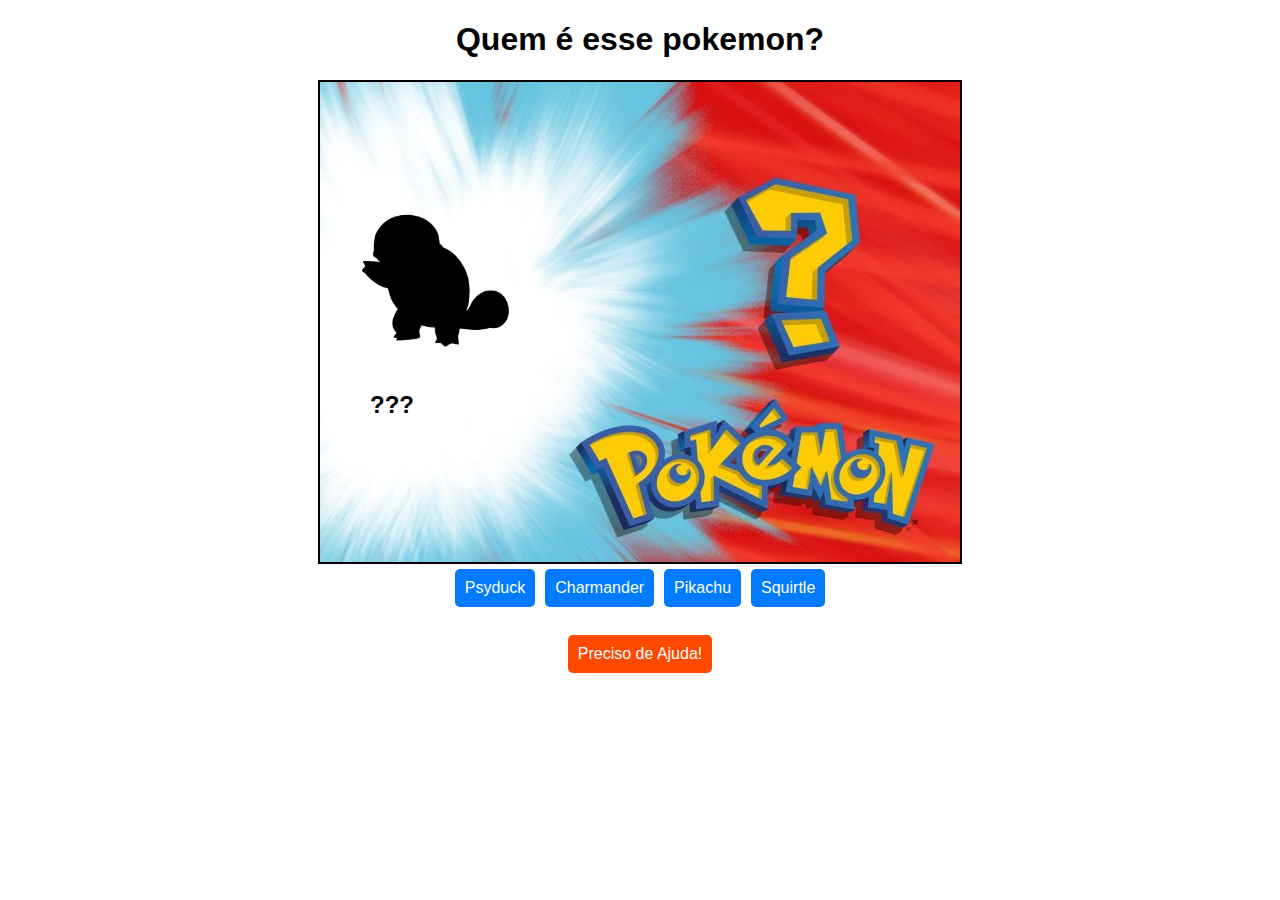
<file: index.html>
<!DOCTYPE html>
<html>
    <head>
        <title>Qual é esse Pokemon?</title>
        <link href="css/estilo.css" rel="stylesheet">
    </head>
    <body onload="GerarBotoes();">
        <h1>Quem é esse pokemon?</h1>
        <div id="pokemon">
            <img src="imagens/p1.png" class="pokemon-foto">
            <h2 id="pokemon-nome">???</h2>
        </div>
        <div id="botoes"></div>
        <br>
        <button type="button" onclick="Ajuda();" class="ajuda">Preciso de Ajuda!</button>
        <div id="pokemon-ajuda"></div>
        <script src="js/jquery.js"></script>
        <script src="js/funcoes.jquery.js"></script>
    </body>
</html>
</file>
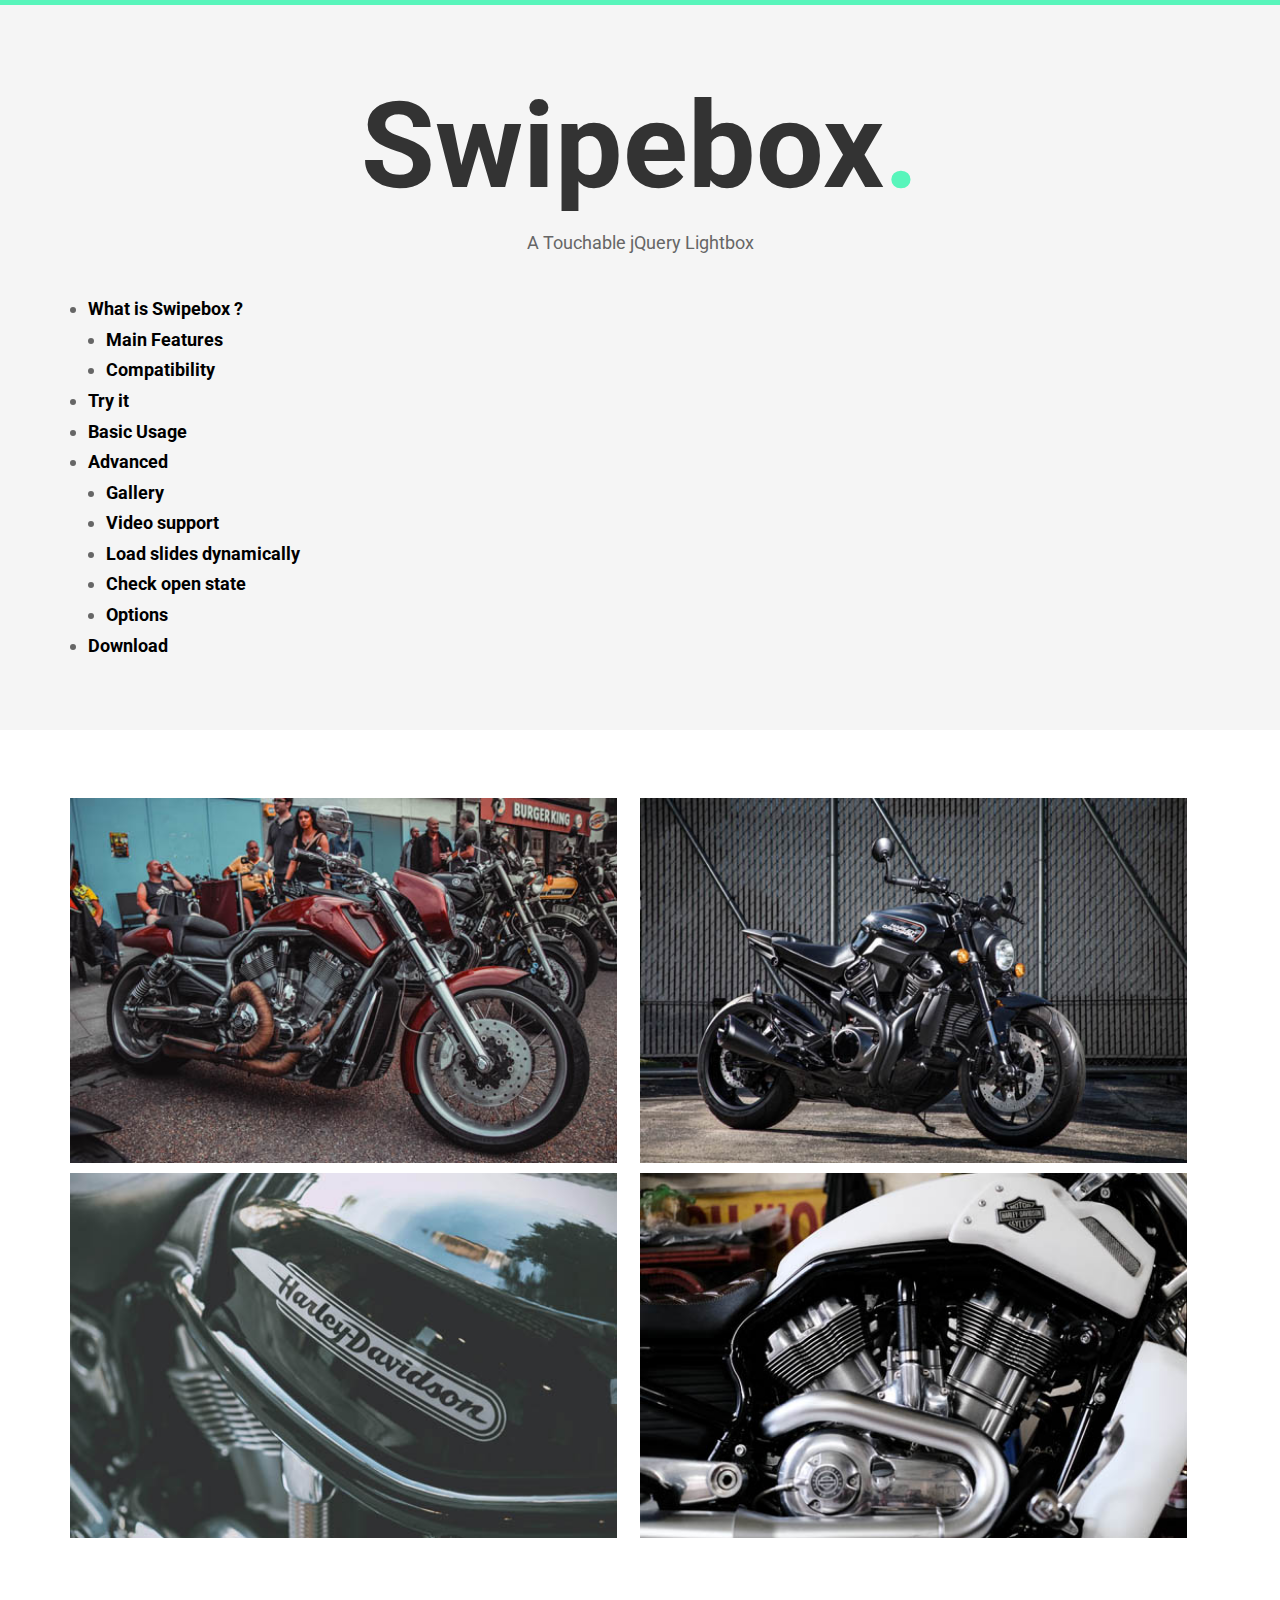
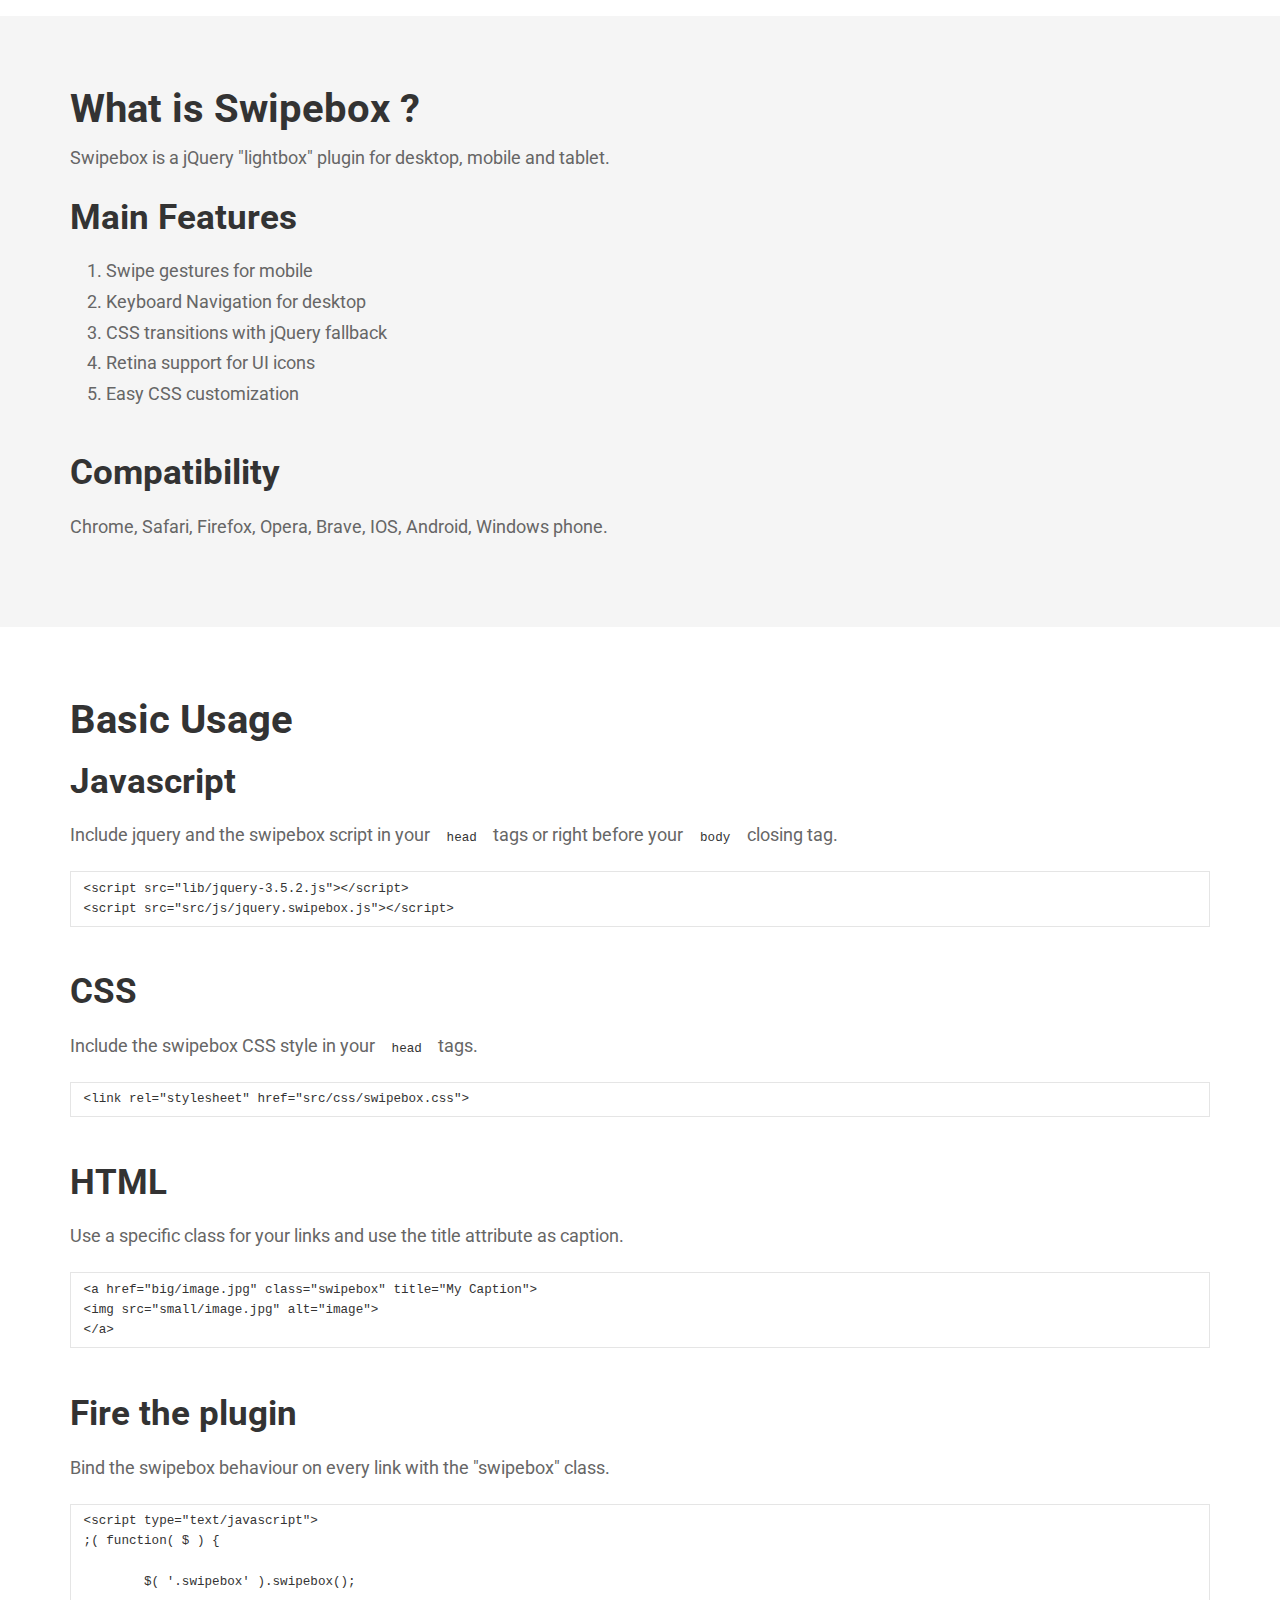
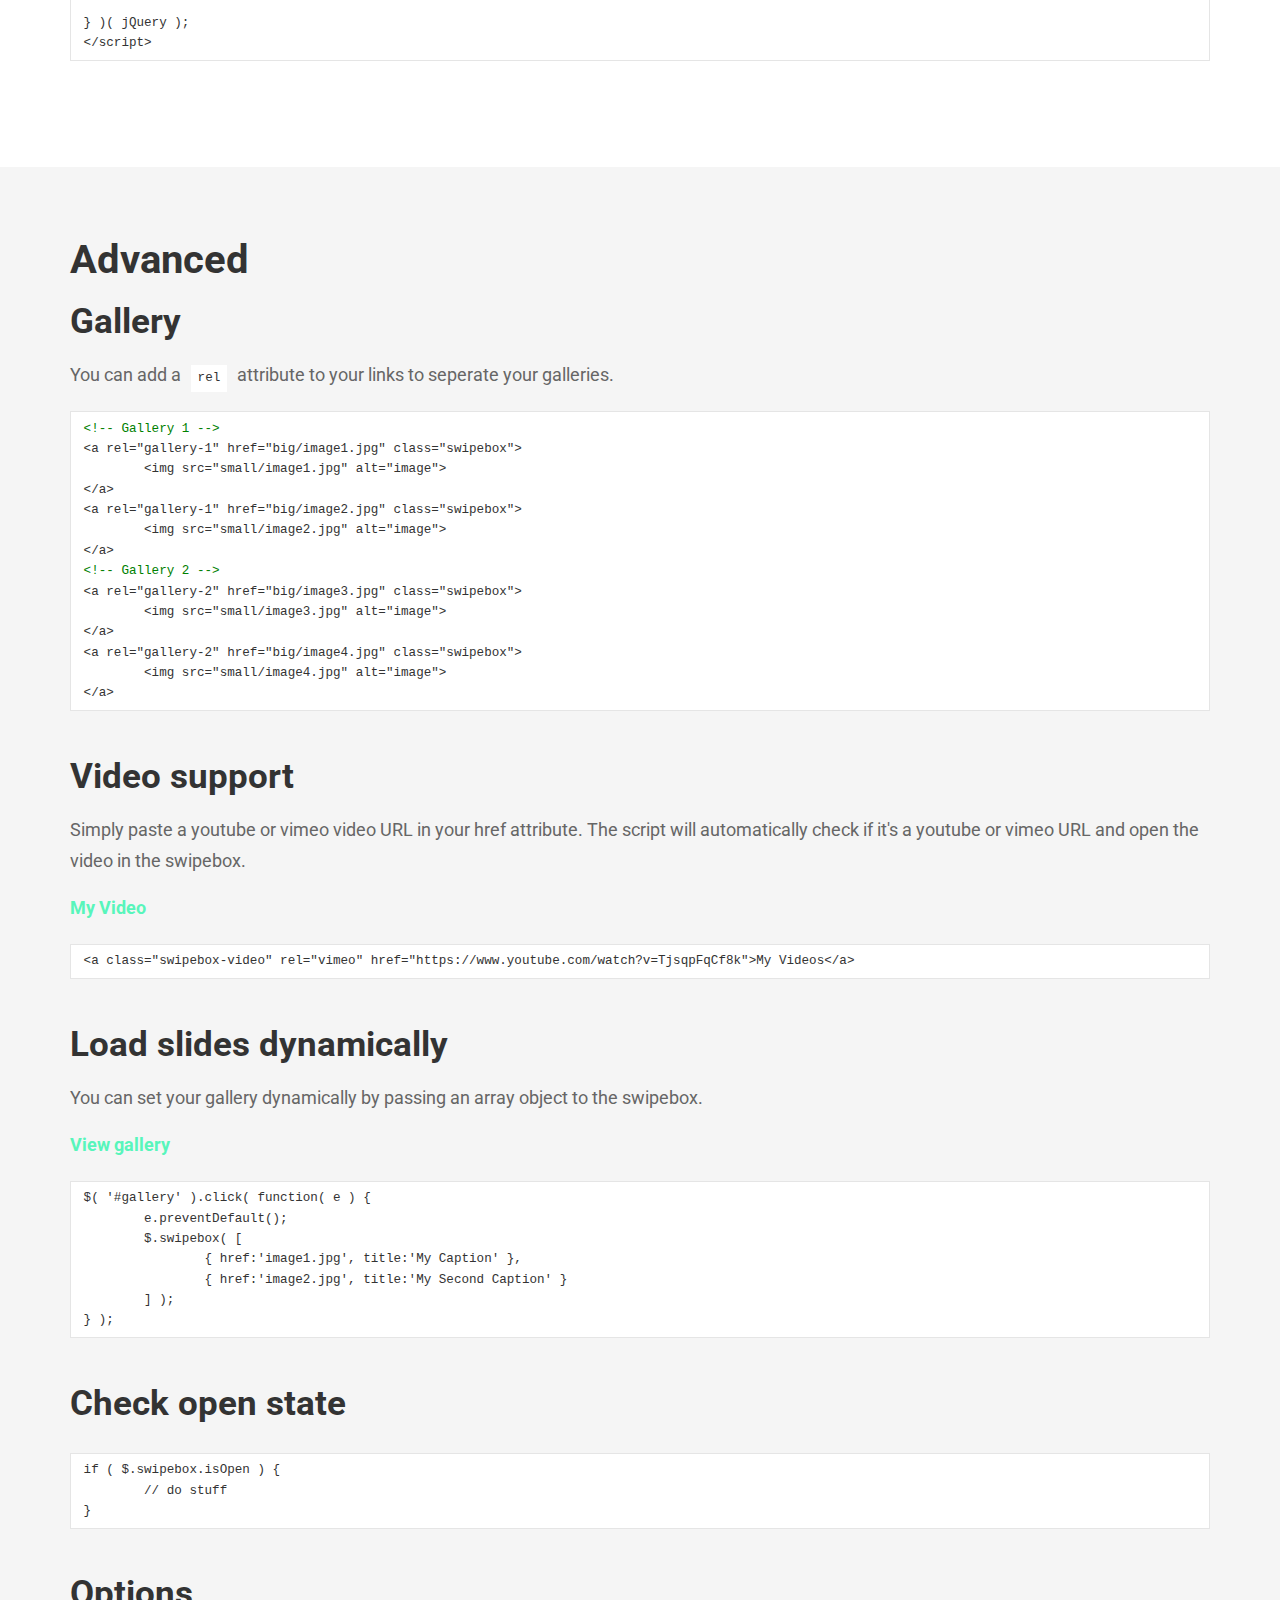
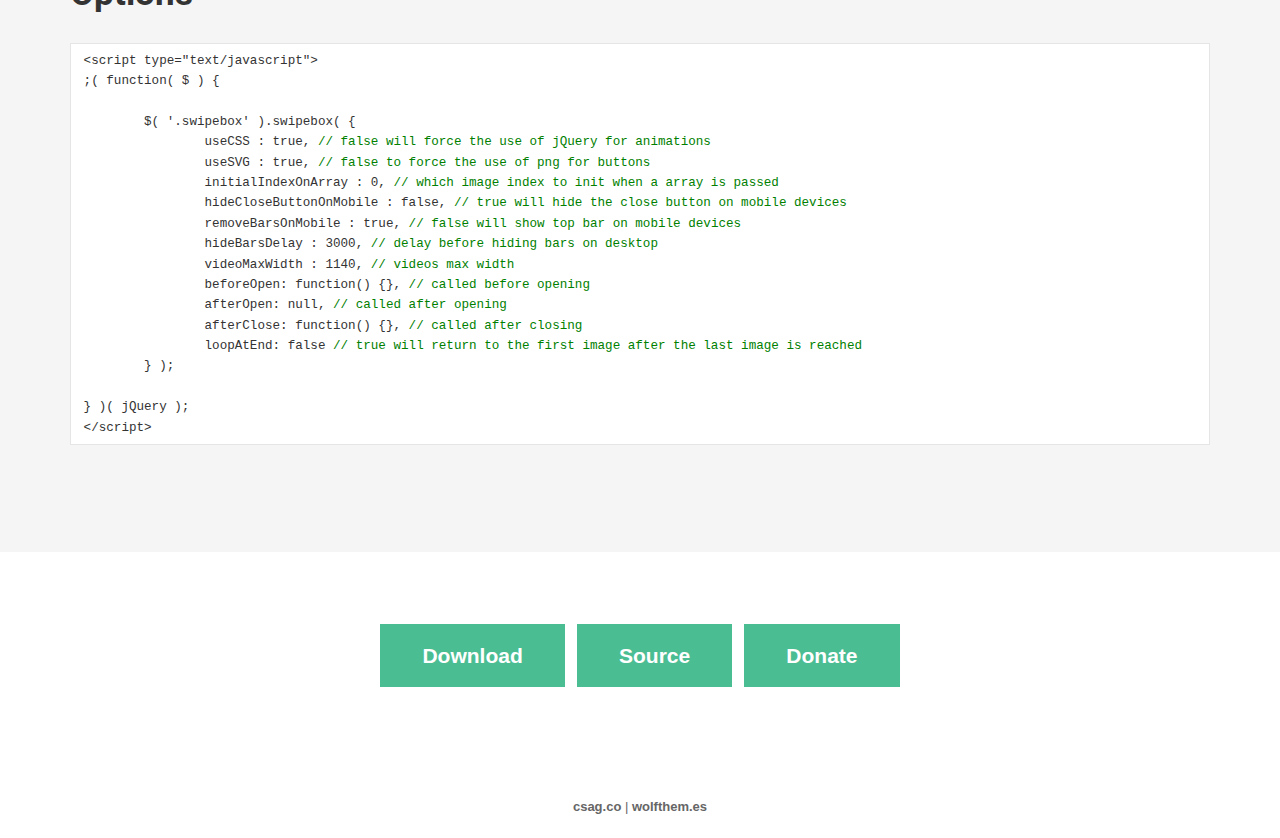
<file: lib/swipebox/index.html>
<!DOCTYPE HTML>
<html lang="en-US">
<head>
	<meta charset="UTF-8">
	<meta name="viewport" content="width=device-width, initial-scale=1.0"/>
	<meta name="description" content="A touchable jQuery lightbox plugin for desktop, mobile and tablet" />
	<meta property="og:site_name" content="Swipebox" />
	<meta property="og:url" content="http://brutaldesign.github.com/swipebox/" />
	<meta property="og:image" content="http://swipebox.csag.co/images/swipe250.jpg" />
	<meta property="og:type" content="article" />
	<meta property="og:title" content="Swipebox | A touchable jQuery lightbox" />
	<meta property="og:description" content="Swipebox is a jQuery lightbox plugin for desktop, mobile and tablet">
	<meta itemprop="name" content="Swipebox | A touchable jQuery lightbox">
	<meta itemprop="image" content="http://swipebox.csag.co/images/swipe250.jpg">
	<meta itemprop="description" content="Swipebox is a jQuery lightbox plugin for desktop, mobile and tablet">
	<link href='http://fonts.googleapis.com/css?family=Roboto:400,700|Merriweather:400,700&subset=latin,latin-ext' rel='stylesheet' type='text/css'>
	<link rel="stylesheet" href="demo/normalize.css">
	<link rel="stylesheet" href="demo/bagpakk.min.css">
	<link rel="stylesheet" href="demo/style.css">
	<link rel="stylesheet" href="src/css/swipebox.css">
	<title>Swipebox | A Touchable jQuery Lightbox</title>
</head>
<body>
	<div id="fb-root"></div>
	<!-- <div id="fork-this">
		<a href="https://github.com/brutaldesign/swipebox"></a>
	</div> -->

	<header class="container">
		<div class="wrap">
			<div class="lead text-center">
				<h1>Swipebox<span class="accent">.</span></h1>
				<p class="tagline">A Touchable jQuery Lightbox</p>
			</div>
			
			<ul>
				<li><a class="scroll" href="#what">What is Swipebox ?</a>
					<ul>
						<li><a class="scroll" href="#features">Main Features</a></li>
						<li><a class="scroll" href="#compatibility">Compatibility</a></li>
					</ul>
				</li>
				<li><a class="scroll" href="#try">Try it</a></li>
				<li><a class="scroll" href="#basic">Basic Usage</a></li>
				<li><a class="scroll" href="#advanced">Advanced</a>
					<ul>
						<li><a class="scroll" href="#rel">Gallery</a></li>
						<li><a class="scroll" href="#video">Video support</a></li>
						<li><a class="scroll" href="#dynamic">Load slides dynamically</a></li>
						<li><a class="scroll" href="#open">Check open state</a></li>
						<li><a class="scroll" href="#options">Options</a></li>
					</ul>
				</li>
				<li><a class="scroll" href="#download">Download</a></li>
			</ul>
		</div>
	</header>

	<section id="exemple" class="container">
		<div class="wrap">
			<div id="try"></div>
			<ul id="box-container">
				<li class="box">
					<a href="demo/images/big-1.jpg" class="swipebox" title="Fog" rel="gallery">
						<img src="demo/images/small-1.jpg" alt="image">
					</a>
				</li>
				<li class="box">
					<a href="demo/images/big-2.jpg" class="swipebox" title="City" rel="gallery">
						<img src="demo/images/small-2.jpg" alt="image">
					</a>
				</li>
				<li class="box">
					<a href="demo/images/big-3.jpg" class="swipebox" title="Street" rel="gallery">
						<img src="demo/images/small-3.jpg" alt="image">
					</a>
				</li>
				<li class="box">
					<a href="demo/images/big-4.jpg" class="swipebox" title="Mustache Guy" rel="gallery">
						<img src="demo/images/small-4.jpg" alt="image">
					</a>
				</li>
			</ul>
		</div>
	</section>

	<section  id="presentation" class="container">
		<div class="wrap">
			<div id="what"></div>
			<h2>What is Swipebox ?</h2>
			<p>Swipebox is a jQuery "lightbox" plugin for desktop, mobile and tablet.</p>		
			
			<div id="features"></div>
			<h3>Main Features</h3>
			<ol>
				<li>Swipe gestures for mobile</li>
				<li>Keyboard Navigation for desktop</li>
				<li>CSS transitions with jQuery fallback</li>
				<li>Retina support for UI icons</li>
				<li>Easy CSS customization</li>
			</ol>
			
			<div id="compatibility"></div>
			<h3>Compatibility</h3>
			<p>Chrome, Safari, Firefox, Opera, Brave, IOS, Android, Windows phone.</p>
		</div>
	</section>

	<section id="usage" class="container">
		<div class="wrap">
			<div id="basic"></div>
			<h2>Basic Usage</h2>
			<h3>Javascript</h3>
			
			<p>Include jquery and the swipebox script in your <code>head</code> tags or right before your <code>body</code> closing tag.</p>
			<pre>&lt;script src="lib/jquery-3.5.2.js"&gt;&lt;/script&gt;
&lt;script src="src/js/jquery.swipebox.js"&gt;&lt;/script&gt;</pre>

			<h3>CSS</h3>
			<p>Include the swipebox CSS style in your <code>head</code> tags.</p>
<pre>&lt;link rel="stylesheet" href="src/css/swipebox.css"&gt;</pre>
		<h3>HTML</h3>
		<p>Use a specific class for your links and use the title attribute as caption.</p>
<pre>&lt;a href="big/image.jpg" class="swipebox" title="My Caption"&gt;
&lt;img src="small/image.jpg" alt="image"&gt;
&lt;/a></pre>
		<h3>Fire the plugin</h3>
		<p>Bind the swipebox behaviour on every link with the "swipebox" class.</p>
<pre>&lt;script type="text/javascript"&gt;
;( function( $ ) {

	$( '.swipebox' ).swipebox();

} )( jQuery );
&lt;/script&gt;
</pre>
		</div>
	</section>
	<section id="advanced-usage" class="container">
		<div class="wrap">
			<div id="advanced"></div>
			<h2>Advanced</h2>
			
			<div id="rel"></div>
			<h3>Gallery</h3>
			<p>You can add a <code>rel</code> attribute to your links to seperate your galleries.</p>
			<pre>
<span>&lt;!-- Gallery 1 --&gt;</span>
&lt;a rel="gallery-1" href="big/image1.jpg" class="swipebox"&gt;
	&lt;img src="small/image1.jpg" alt="image"&gt;
&lt;/a&gt;
&lt;a rel="gallery-1" href="big/image2.jpg" class="swipebox"&gt;
	&lt;img src="small/image2.jpg" alt="image"&gt;
&lt;/a&gt;
<span>&lt;!-- Gallery 2 --&gt;</span>
&lt;a rel="gallery-2" href="big/image3.jpg" class="swipebox"&gt;
	&lt;img src="small/image3.jpg" alt="image"&gt;
&lt;/a&gt;
&lt;a rel="gallery-2" href="big/image4.jpg" class="swipebox"&gt;
	&lt;img src="small/image4.jpg" alt="image"&gt;
&lt;/a&gt;</pre>
			
			<div id="video"></div>
			<h3>Video support</h3>
			<p>Simply paste a youtube or vimeo video URL in your href attribute. The script will automatically check if it's a youtube or vimeo URL and open the video in the swipebox.</p>
			<p>
				<a class="swipebox-video accent" href="https://www.youtube.com/watch?v=TjsqpFqCf8k">My Video</a>
			</p>
			<pre>&lt;a class="swipebox-video" rel="vimeo" href="https://www.youtube.com/watch?v=TjsqpFqCf8k"&gt;My Videos&lt;/a&gt;</pre>
			
			<div id="dynamic"></div>
			<h3>Load slides dynamically</h3>
			<p>You can set your gallery dynamically by passing an array object to the swipebox.</p>
			<p><a id="gallery" class="accent" href="#">View gallery</a></p>
			
			<pre>
$( '#gallery' ).click( function( e ) {
	e.preventDefault();
	$.swipebox( [
		{ href:'image1.jpg', title:'My Caption' }, 
		{ href:'image2.jpg', title:'My Second Caption' }
	] );
} );</pre>
				<div id="open"></div>
				<h3>Check open state</h3>
<pre>if ( $.swipebox.isOpen ) {
	// do stuff
}</pre>
			
				<div id="options"></div>
				<h3>Options</h3>
<pre>
&lt;script type="text/javascript"&gt;
;( function( $ ) {

	$( '.swipebox' ).swipebox( {
		useCSS : true, <span>// false will force the use of jQuery for animations</span>
		useSVG : true, <span>// false to force the use of png for buttons</span>
		initialIndexOnArray : 0, <span>// which image index to init when a array is passed</span>
		hideCloseButtonOnMobile : false, <span>// true will hide the close button on mobile devices</span>
		removeBarsOnMobile : true, <span>// false will show top bar on mobile devices</span>
		hideBarsDelay : 3000, <span>// delay before hiding bars on desktop</span>
		videoMaxWidth : 1140, <span>// videos max width</span>
		beforeOpen: function() {}, <span>// called before opening</span>
		afterOpen: null, <span>// called after opening</span>
		afterClose: function() {}, <span>// called after closing</span>
		loopAtEnd: false <span>// true will return to the first image after the last image is reached</span>
	} );

} )( jQuery );
&lt;/script&gt;</pre>
		</div>
	</section>

	<section id="action" class="container text-center">
		<div class="wrap">
			<div id="download"></div>
			<p><a class="button-big" href="https://github.com/brutaldesign/swipebox/archive/master.zip">Download</a> <a class="button-big" href="https://github.com/brutaldesign/swipebox">Source</a>
			<a class="button-big" href="https://paypal.me/ConstantinSaguin">Donate</a></p>
		</div>
	</section>

	<footer class="text-center">
		<div class="wrap">
			<a href="https://csag.co" target="_blank">csag.co</a> | <a href="https://wolfthem.es/" target="_blank">wolfthem.es</a>
		</div>
	</footer>
	<script src="lib/jquery-3.5.1.min.js"></script>
	<script src="src/js/jquery.swipebox.js"></script>
	<script type="text/javascript">
	$( document ).ready(function() {

			/* Basic Gallery */
			$( '.swipebox' ).swipebox();
			
			/* Video */
			$( '.swipebox-video' ).swipebox();

			/* Dynamic Gallery */
			$( '#gallery' ).on( 'click', function( e ) {
				e.preventDefault();
				$.swipebox( [
					{ href : 'demo/images/big-1.jpg', title : 'My Caption' },
					{ href : 'demo/images/big-2.jpg', title : 'My Second Caption' }
				] );
			} );

			/* Smooth scroll */
			$( '.scroll' ).on( 'click', function () {
				$( 'html, body' ).animate( { scrollTop: $( $( this ).attr('href') ).offset().top - 15 }, 750 ); // Go
				return false;
			});
      } );
	</script>
</body>
	
</html>
</file>
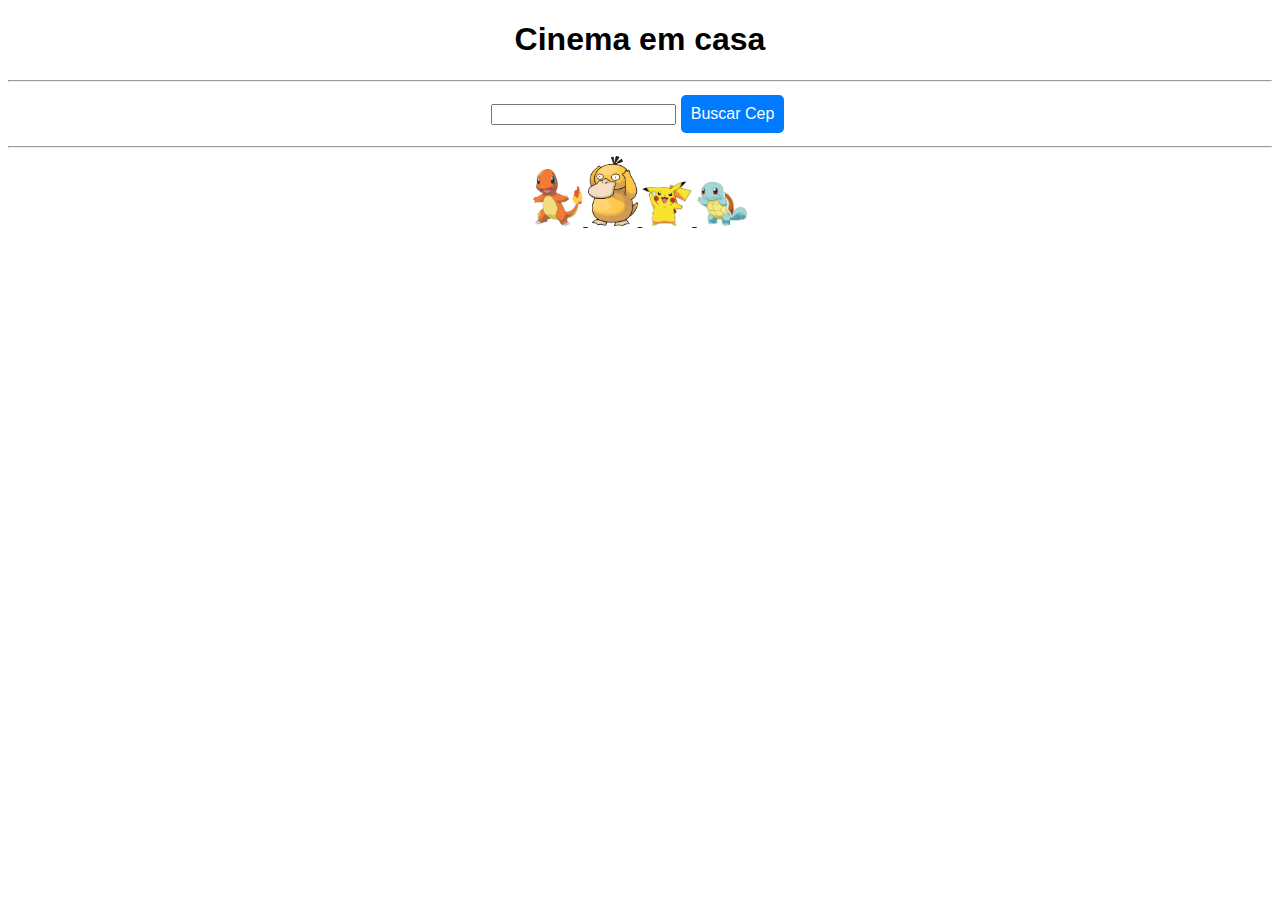
<file: cinemas.html>
<!DOCTYPE html>
<html>
    <head>
        <title>Cinemas</title>
        
        <link href="lib/swipebox/src/css/swipebox.css" rel="stylesheet">
        <link href="css/estilo.css" rel="stylesheet">
    </head>
    <body>
        <h1>Cinema em casa</h1>


<hr>


<input id="cep"><button id="BuscarCep">Buscar Cep</button>
<div id="endereco-completo"></div>

<hr>

        <div>
            <a href="imagens/p2.png" title="Charmander" class="swipebox">
            <img src="imagens/p2.png"style="width: 50px;">
            <a href="imagens/p1.png" title="Psyduck" class="swipebox">
                <img src="imagens/p1.png"style="width: 50px;">
                <a href="imagens/p3.png" title="Pikachu" class="swipebox">
                    <img src="imagens/p3.png"style="width: 50px;">
                    <a href="imagens/p4.png" title="Squirtle" class="swipebox">
                        <img src="imagens/p4.png"style="width: 50px;">
        </a>
            
        </div>
       
        <script src="js/jquery.js"></script>
        <script src="lib/swipebox/src/js/jquery.swipebox.js"></script>

        <script src="js/funcoes-cinemas.js"></script>
    </body>
</html>
</file>
<file: css/estilo.css>
body{
    font-family: sans-serif;
    text-align: center;
}

.pokemon-foto{
    width: 150px;
    filter: brightness(0);
    position: relative;
    top: 130px;
    left: 40px;
}

#pokemon{
    background-image: url('../imagens/fundo.png');
    height: 480px;
    width: 640px;
    text-align: left;
    margin: 0 auto;
    border: 2px solid black;
}

#pokemon-nome{
    position: relative;
    top: 150px;
    left: 50px;
}

button{
    border: none;
    padding: 10px;
    font-size: 16px;
    border-radius: 5px;
    color: #fff;
    background-color: #007bff;
    border-color: #007bff;
    margin: 5px;
    cursor: pointer;
}

.ajuda{
    color: #fff;
    background-color: #ff4800;
    border-color: #ff4800;
}

#pokemon-ajuda{
    margin-top: 10px;
}

#pokemon-ajuda span{
    margin: 5px;
    border: 1px solid black;
    padding: 3px;
    display: inline-block;
    height: 120px;
    width: 120px;
}

#pokemon-ajuda span img{
    height: 90px;
}
</file>
<file: lib/swipebox/demo/style.css>
body {
  font-family: 'Roboto', serif;
  border-top: 5px solid #58f5bb;
  overflow-x: hidden !important;
  background: #fff;
  color: #666;
}
body img {
  opacity: 1 !important;
}
h1,
h2,
h3,
h4,
h4,
h6 {
  font-family: 'Roboto', sans-serif;
}
a {
  text-decoration: none;
  color: #000;
  font-weight: 700;
}

.accent {
  color: #58f5bb;
}

ol {
  margin-left: 2em;
  margin-bottom: 2em;
}
ul {
  margin-left: 1em;
  margin-bottom: 0;
}

ul li {
  list-style-type: disc;
}
ul ul {
  margin-left: 1em;
}
header h1 {
  margin-top: 0;
  font-size: 12rem;
}
.lead {
  margin-bottom: 2em;
}
#fork-this {
  position: absolute;
  z-index: 1;
  right: 0;
  top: 5px;
  width: 0px;
  height: 0px;
  border-style: solid;
  border-width: 0 150px 150px 0;
  border-color: transparent #58f5bb transparent transparent;
}
#fork-this a {
  display: block;
  position: absolute;
  z-index: 10;
  width: 150px;
  height: 150px;
  top: 0;
  right: -150px;
  z-index: 10;
  background: url('fork.png') no-repeat 0 0;
  background-size: 150px 150px;
}
#share {
  margin-bottom: 3rem;
}
#share #fb,
#share #twitter {
  display: inline-block;
}
#share #fb {
  position: relative;
  top: -8px;
}
.container:nth-child(even) {
  background: whitesmoke;
}
.container:nth-child(odd) {
  background: #fff;
}
#box-container {
  margin: 0;
  padding: 0;
}
.box {
  list-style-type: none;
  float: left;
  margin-bottom: 1rem;
  margin-left: 1%;
  margin-right: 1%;
  width: 48%;
}
.box:nth-child(2n + 1) {
  clear: both;
  margin-left: 0;
}
.box:nth-child(2n + 0) {
  margin-right: 0;
}
.box a {
  display: block;
  width: 100%;
  height: auto;
}
.box a img {
  -webkit-back-visibility: hidden;
  display: block;
  width: 100%;
  height: auto;
  vertical-align: bottom;
}
footer {
  font-size: 1.3rem;
  font-family: 'Helvetica neue', Helvetica, Arial, sans-serif;
  text-align: center;
  color: #666;
  margin: 2rem 0;
}
footer a {
  color: #666;
}
@media screen and (max-width: 799px) {
  header h1 {
    font-size: 8rem;
  }
  hr {
    margin: 2rem 0;
  }
  #fork-this {
    display: none;
  }
  #share #fb {
    top: -8px;
  }
  .button {
    margin-left: 0;
    margin-right: 0;
    width: 100%;
  }
  .button {
    font-size: 1.3rem;
    padding: 1.4rem 2rem;
  }
}
@media screen and (max-width: 410px) {
  header h1 {
    font-size: 5rem;
  }
  .box {
    width: 100%;
    margin-left: 0;
    margin-right: 0;
  }
}

/* Overwwrite old school button */
.button-big {
  box-shadow: none !important;
  border-radius: 0;
  top: 0 !important;
}

.button-big:hover {
  opacity: 0.8 !important;
}
</file>
<file: lib/swipebox/src/css/swipebox.css>
/*! Swipebox v1.3.0 | Constantin Saguin csag.co | MIT License | github.com/brutaldesign/swipebox */
html.swipebox-html.swipebox-touch {
  overflow: hidden !important;
}

#swipebox-overlay img {
  border: none !important;
}

#swipebox-overlay {
  width: 100%;
  height: 100%;
  position: fixed;
  top: 0;
  left: 0;
  z-index: 99999 !important;
  overflow: hidden;
  -webkit-user-select: none;
     -moz-user-select: none;
      -ms-user-select: none;
          user-select: none;
}

#swipebox-container {
  position: relative;
  width: 100%;
  height: 100%;
}

#swipebox-slider {
  -webkit-transition: -webkit-transform 0.4s ease;
          transition: transform 0.4s ease;
  height: 100%;
  left: 0;
  top: 0;
  width: 100%;
  white-space: nowrap;
  position: absolute;
  display: none;
  cursor: pointer;
}
#swipebox-slider .slide {
  height: 100%;
  width: 100%;
  line-height: 1px;
  text-align: center;
  display: inline-block;
}
#swipebox-slider .slide:before {
  content: "";
  display: inline-block;
  height: 50%;
  width: 1px;
  margin-right: -1px;
}
#swipebox-slider .slide img,
#swipebox-slider .slide .swipebox-video-container,
#swipebox-slider .slide .swipebox-inline-container {
  display: inline-block;
  max-height: 100%;
  max-width: 100%;
  margin: 0;
  padding: 0;
  width: auto;
  height: auto;
  vertical-align: middle;
}
#swipebox-slider .slide .swipebox-video-container {
  background: none;
  max-width: 1140px;
  max-height: 100%;
  width: 100%;
  padding: 5%;
  -webkit-box-sizing: border-box;
          box-sizing: border-box;
}
#swipebox-slider .slide .swipebox-video-container .swipebox-video {
  width: 100%;
  height: 0;
  padding-bottom: 56.25%;
  overflow: hidden;
  position: relative;
}
#swipebox-slider .slide .swipebox-video-container .swipebox-video iframe {
  width: 100% !important;
  height: 100% !important;
  position: absolute;
  top: 0;
  left: 0;
}
#swipebox-slider .slide-loading {
  background: url(../img/loader.gif) no-repeat center center;
}

#swipebox-bottom-bar,
#swipebox-top-bar {
  -webkit-transition: 0.5s;
          transition: 0.5s;
  position: absolute;
  left: 0;
  z-index: 999;
  height: 50px;
  width: 100%;
}

#swipebox-bottom-bar {
  bottom: -50px;
}
#swipebox-bottom-bar.visible-bars {
  -webkit-transform: translate3d(0, -50px, 0);
          transform: translate3d(0, -50px, 0);
}

#swipebox-top-bar {
  top: -50px;
}
#swipebox-top-bar.visible-bars {
  -webkit-transform: translate3d(0, 50px, 0);
          transform: translate3d(0, 50px, 0);
}

#swipebox-title {
  display: block;
  width: 100%;
  text-align: center;
}

#swipebox-prev,
#swipebox-next,
#swipebox-close {
  background-image: url(../img/icons.png);
  background-repeat: no-repeat;
  border: none !important;
  text-decoration: none !important;
  cursor: pointer;
  width: 50px;
  height: 50px;
  top: 0;
}

#swipebox-arrows {
  display: block;
  margin: 0 auto;
  width: 100%;
  height: 50px;
}

#swipebox-prev {
  background-position: -32px 13px;
  float: left;
}

#swipebox-next {
  background-position: -78px 13px;
  float: right;
}

#swipebox-close {
  top: 0;
  right: 0;
  position: absolute;
  z-index: 9999;
  background-position: 15px 12px;
}

.swipebox-no-close-button #swipebox-close {
  display: none;
}

#swipebox-prev.disabled,
#swipebox-next.disabled {
  opacity: 0.3;
}

.swipebox-no-touch #swipebox-overlay.rightSpring #swipebox-slider {
  -webkit-animation: rightSpring 0.3s;
          animation: rightSpring 0.3s;
}
.swipebox-no-touch #swipebox-overlay.leftSpring #swipebox-slider {
  -webkit-animation: leftSpring 0.3s;
          animation: leftSpring 0.3s;
}

.swipebox-touch #swipebox-container:before, .swipebox-touch #swipebox-container:after {
  -webkit-backface-visibility: hidden;
          backface-visibility: hidden;
  -webkit-transition: all .3s ease;
          transition: all .3s ease;
  content: ' ';
  position: absolute;
  z-index: 999;
  top: 0;
  height: 100%;
  width: 20px;
  opacity: 0;
}
.swipebox-touch #swipebox-container:before {
  left: 0;
  -webkit-box-shadow: inset 10px 0px 10px -8px #656565;
          box-shadow: inset 10px 0px 10px -8px #656565;
}
.swipebox-touch #swipebox-container:after {
  right: 0;
  -webkit-box-shadow: inset -10px 0px 10px -8px #656565;
          box-shadow: inset -10px 0px 10px -8px #656565;
}
.swipebox-touch #swipebox-overlay.leftSpringTouch #swipebox-container:before {
  opacity: 1;
}
.swipebox-touch #swipebox-overlay.rightSpringTouch #swipebox-container:after {
  opacity: 1;
}

@-webkit-keyframes rightSpring {
  0% {
    left: 0;
  }

  50% {
    left: -30px;
  }

  100% {
    left: 0;
  }
}

@keyframes rightSpring {
  0% {
    left: 0;
  }

  50% {
    left: -30px;
  }

  100% {
    left: 0;
  }
}
@-webkit-keyframes leftSpring {
  0% {
    left: 0;
  }

  50% {
    left: 30px;
  }

  100% {
    left: 0;
  }
}
@keyframes leftSpring {
  0% {
    left: 0;
  }

  50% {
    left: 30px;
  }

  100% {
    left: 0;
  }
}
@media screen and (min-width: 800px) {
  #swipebox-close {
    right: 10px;
  }

  #swipebox-arrows {
    width: 92%;
    max-width: 800px;
  }
}
/* Skin 
--------------------------*/
#swipebox-overlay {
  background: #0d0d0d;
}

#swipebox-bottom-bar,
#swipebox-top-bar {
  text-shadow: 1px 1px 1px black;
  background: #000;
  opacity: 0.95;
}

#swipebox-top-bar {
  color: white !important;
  font-size: 15px;
  line-height: 43px;
  font-family: Helvetica, Arial, sans-serif;
}
</file>
<file: lib/swipebox/demo/bagpakk.min.css>
/*! Bagpakk v1.0.0b | Constantin Saguin csag.co | MIT License | github.com/brutaldesign/bagpakk */*,:after,:before{-webkit-box-sizing:border-box;-moz-box-sizing:border-box;box-sizing:border-box}.centered,.clear,.clearfix,.pagination ul.page-numbers,.small-width,.wrap,blockquote,hr{zoom:1}.centered:after,.centered:before,.clear:after,.clear:before,.clearfix:after,.clearfix:before,.pagination ul.page-numbers:after,.pagination ul.page-numbers:before,.small-width:after,.small-width:before,.wrap:after,.wrap:before,blockquote:after,blockquote:before,hr:after,hr:before{content:"";display:table}.centered:after,.clear:after,.clearfix:after,.pagination ul.page-numbers:after,.small-width:after,.wrap:after,blockquote:after,hr:after{clear:both}html{height:100%;max-height:100%;overflow-x:hidden!important}body{overflow-x:hidden!important;overflow-y:auto}article,aside,details,div,figcaption,figure,footer,header,hgroup,main,nav,section,summary{-ms-word-wrap:break-word;word-wrap:break-word}a>img{-webkit-backface-visibility:hidden;-webkit-transition:opacity .2s;-moz-transition:opacity .2s;-ms-transition:opacity .2s;-o-transition:opacity .2s;transition:opacity .2s}a>img:hover{opacity:.8}.text-center{text-align:center}.text-left{text-align:left}.text-right{text-align:right}.text-justify{text-align:justify}.left{float:left}.right{float:right}.caption{opacity:.8}.centered,.small-width,blockquote{margin-left:auto!important;margin-right:auto!important;display:block;float:none!important}.no-margin{margin:0!important}.no-padding{padding:0!important}.no-border,.no-border img{border:none!important}.table{display:table}.table .table-cell{display:table-cell;vertical-align:middle}ul.inline-list li{display:inline;margin:0 1rem;list-style-type:none!important}.wrap{margin:0 auto;max-width:1140px;width:92%}.hero{font-size:1.1rem;padding:6rem 0}.container{padding:4.2358rem 0}.small-width{max-width:740px}.font-color-alt{color:#f2f2f2}.font-color-alt a,.font-color-alt h1,.font-color-alt h2,.font-color-alt h3,.font-color-alt h4,.font-color-alt h5,.font-color-alt h6{color:#fff}.box-emboss{background:rgba(0,0,0,.05);-webkit-box-shadow:rgba(255,255,255,.5)0 1px 0,inset rgba(0,0,0,.05)0 1px 0;-moz-box-shadow:rgba(255,255,255,.5)0 1px 0,inset rgba(0,0,0,.05)0 1px 0;box-shadow:rgba(255,255,255,.5)0 1px 0,inset rgba(0,0,0,.05)0 1px 0}.col-1,.col-10,.col-11,.col-2,.col-3,.col-4,.col-5,.col-6,.col-7,.col-8,.col-9{width:100%;margin-bottom:3rem}.site-footer{padding:5rem 0;background:#393939;color:#767676}.site-footer h1,.site-footer h2,.site-footer h3,.site-footer h4,.site-footer h5,.site-footer h6{color:#767676}.site-footer a{color:#b6b6b6;text-decoration:none}.site-footer a:hover{color:#4bbd93}.gist{margin:1.618em 0}.gist a{border:none!important}table{border-collapse:collapse;border-spacing:0;font-size:1.618rem;line-height:2;margin:0 0 1.5em;width:100%}caption,td,th{font-weight:400;text-align:left}caption{font-size:1em;margin:.5em 0}th{font-weight:700;text-transform:uppercase}td{border-bottom:2px solid rgba(0,0,0,.05);padding:.5rem .5rem .5rem 0}.gist table{margin-bottom:0}.gist table td{border-bottom:none}html{font-size:62.5%}body{background:#fff;color:#666;font-size:1.8rem;line-height:1.7;font-family:Georgia,serif}a{color:#4bbd93}a:focus{outline:0}h1 a,h2 a,h3 a,h4 a,h5 a,h6 a{color:#333}h1 a:hover,h2 a:hover,h3 a:hover,h4 a:hover,h5 a:hover,h6 a:hover{color:#4bbd93}i{-webkit-backface-visibility:hidden}h1,h2,h3,h4,h5{font-family:Helvetica,Arial,sans-serif}h1,h2,h3,h4,h5,h6{font-weight:700;text-rendering:optimizeLegibility;line-height:1.618;margin-top:0;margin-bottom:1rem}h1,h2,h3,h4{color:#333}h1,h2{font-size:3rem;line-height:1.1em}h3{font-size:2.8rem}h4{font-size:2.3rem}h5{font-size:2.5rem}h6{font-size:2rem}ol,p,ul{margin:0 0 1.618rem}.dropcap:first-letter{color:#333;font-size:6rem;margin-top:-1.618rem;margin-right:1.3rem;margin-bottom:0;float:left}hr{display:block;border:none;height:4px;background:rgba(0,0,0,.05);margin:4rem auto;width:100%}blockquote{font-size:1.1em;font-style:italic;max-width:740px;color:#333;font-family:Georgia,serif;margin:1em 0 1.618em -2.2em;padding:0 0 0 1em;border-left:rgba(0,0,0,.05).5em solid}blockquote p{margin:.8em 0;font-style:italic}blockquote .small,blockquote small{display:inline-block;margin:.8em 0 .8em 1.5em;font-size:.9em;color:#ccc}cite{font-size:.8em;font-weight:400;display:inline-block;width:100%;font-style:normal}cite:before{content:'\2014 \00A0'}.small,small{font-size:.9em}ol,ul{margin:0;padding:0;margin-bottom:1.5em;margin-left:1em}ul li{list-style-type:square}code,pre{font:.7em "andale mono","lucida console",monospace;line-height:1.618;color:#333}code{margin:0 .5em;background:#FFF;line-height:1em;display:inline;padding:.5em}pre{-ms-word-wrap:normal;word-wrap:normal;background:#FFF;padding:.5em 1em;overflow-x:auto;overflow-y:hidden;margin:1.618em 0 3em;border:1px solid rgba(0,0,0,.1)}pre span{color:green}address{margin-bottom:.875rem}address p{margin-bottom:0}abbr[title],acronym[title]{border-bottom:1px dotted;cursor:help}dt{font-weight:700;text-decoration:underline}dd{margin:0;padding:0 0 .5rem}.big{font-size:3em}.pagination{margin:2rem 0}.pagination ul.page-numbers{font-family:Helvetica,Arial,sans-serif;margin-left:0}.pagination ul.page-numbers li{list-style-type:none;display:inline-block}.pagination ul.page-numbers li .page-numbers{font-size:15px;line-height:27px;position:relative;color:#333!important;font-weight:700;float:left;cursor:pointer;display:inline-block;height:28px;width:28px;margin:10px 5px 10px 0;text-align:center;text-shadow:none;text-decoration:none!important;border:none;border:solid 1px rgba(0,0,0,.08)}.pagination ul.page-numbers li .page-numbers:hover{opacity:.7}.pagination ul.page-numbers li .page-numbers.current{color:#fff!important;background-color:#4bbd93!important;border:solid 1px #4bbd93;opacity:1}.pagination ul.page-numbers li .page-numbers.dots{opacity:1!important;background:0 0;border:none}.pagination ul.page-numbers li .page-numbers.next,.pagination ul.page-numbers li .page-numbers.prev{line-height:25px}@font-face{font-family:icomoon;src:url(fonts/icomoon.eot);src:url(fonts/icomoon.eot?#iefix) format("embedded-opentype"),url(fonts/icomoon.svg#icomoon) format("svg"),url(fonts/icomoon.woff) format("woff"),url(fonts/icomoon.ttf) format("truetype");font-weight:400;font-style:normal}[class*=" icon-"],[class^=icon-]{font-weight:400!important;font-style:normal!important;text-decoration:none!important;border:none!important;display:inline-block;width:auto;height:auto;vertical-align:middle;background-image:none!important;background-position:0 0;background-repeat:repeat;position:relative;margin-bottom:1rem}.icon-align-left,.icon-align-right{margin-bottom:5px}.icon-align-left{float:left;margin-right:10px}.icon-align-right{float:right;margin-left:10px}.icon-align-center{display:block;margin-left:auto;margin-right:auto;text-align:center;margin-bottom:1.618em}.icon-align-none{display:inline-block;margin:.1em .3em}[class*=" icon-"]:before,[class^=icon-]:before{display:inline-block;vertical-align:baseline;speak:none;line-height:1;color:#333}.icon-1x{position:relative;font-size:1em}.icon-1x.icon-align-left{margin-top:11px;margin-right:11px}.icon-1x.icon-align-right{margin-top:11px;margin-left:11px}.icon-1x.icon-type-round{border-radius:1em}.icon-2x{position:relative;font-size:2em}.icon-2x.icon-align-left{margin-top:12px;margin-right:12px}.icon-2x.icon-align-right{margin-top:12px;margin-left:12px}.icon-2x.icon-type-round{border-radius:2em}.icon-3x{position:relative;font-size:3em}.icon-3x.icon-align-left{margin-top:13px;margin-right:13px}.icon-3x.icon-align-right{margin-top:13px;margin-left:13px}.icon-3x.icon-type-round{border-radius:3em}.icon-4x{position:relative;font-size:4em}.icon-4x.icon-align-left{margin-top:14px;margin-right:14px}.icon-4x.icon-align-right{margin-top:14px;margin-left:14px}.icon-4x.icon-type-round{border-radius:4em}.icon-5x{position:relative;font-size:5em}.icon-5x.icon-align-left{margin-top:15px;margin-right:15px}.icon-5x.icon-align-right{margin-top:15px;margin-left:15px}.icon-5x.icon-type-round{border-radius:5em}.icon-6x{position:relative;font-size:6em}.icon-6x.icon-align-left{margin-top:16px;margin-right:16px}.icon-6x.icon-align-right{margin-top:16px;margin-left:16px}.icon-6x.icon-type-round{border-radius:6em}.icon-7x{position:relative;font-size:7em}.icon-7x.icon-align-left{margin-top:17px;margin-right:17px}.icon-7x.icon-align-right{margin-top:17px;margin-left:17px}.icon-7x.icon-type-round{border-radius:7em}.icon-8x{position:relative;font-size:8em}.icon-8x.icon-align-left{margin-top:18px;margin-right:18px}.icon-8x.icon-align-right{margin-top:18px;margin-left:18px}.icon-8x.icon-type-round{border-radius:8em}.icon-9x{position:relative;font-size:9em}.icon-9x.icon-align-left{margin-top:19px;margin-right:19px}.icon-9x.icon-align-right{margin-top:19px;margin-left:19px}.icon-9x.icon-type-round{border-radius:9em}.icon-10x{position:relative;font-size:10em}.icon-10x.icon-align-left{margin-top:110px;margin-right:110px}.icon-10x.icon-align-right{margin-top:110px;margin-left:110px}.icon-10x.icon-type-round{border-radius:10em}.icon-type-round,.icon-type-square{background:#333;padding:1em}.icon-type-round:before,.icon-type-square:before{color:#fff;margin-top:-.5em;margin-left:-1em;width:100%;text-align:center;position:absolute;top:50%;left:50%}.icon-spin{display:inline-block;-moz-animation:spin 2s infinite linear;-o-animation:spin 2s infinite linear;-webkit-animation:spin 2s infinite linear;animation:spin 2s infinite linear}@-moz-keyframes spin{0%{-moz-transform:rotate(0deg)}100%{-moz-transform:rotate(359deg)}}@-webkit-keyframes spin{0%{-webkit-transform:rotate(0deg)}100%{-webkit-transform:rotate(359deg)}}@-o-keyframes spin{0%{-o-transform:rotate(0deg)}100%{-o-transform:rotate(359deg)}}@-ms-keyframes spin{0%{-ms-transform:rotate(0deg)}100%{-ms-transform:rotate(359deg)}}@keyframes spin{0%{transform:rotate(0deg)}100%{transform:rotate(359deg)}}[class*=" icon-"],[class^=icon-]{font-family:icomoon;speak:none;font-variant:normal;text-transform:none;line-height:1;-webkit-font-smoothing:antialiased;-moz-osx-font-smoothing:grayscale}.icon-pinterest:before{content:"\e600"}.icon-facebook:before{content:"\e601"}.icon-twitter:before{content:"\e602"}.icon-tumblr:before{content:"\e603"}.icon-soundcloud:before{content:"\e604"}.icon-skype:before{content:"\e605"}.icon-deviantart:before{content:"\e606"}.icon-forrst:before{content:"\e607"}.icon-dribbble:before{content:"\e608"}.icon-flickr:before{content:"\e609"}.icon-vimeo:before{content:"\e60a"}.icon-lastfm:before{content:"\e60b"}.icon-stackoverflow:before{content:"\e60c"}.icon-feed:before{content:"\e60d"}.icon-css3:before{content:"\e60e"}.icon-html5:before{content:"\e60f"}.icon-chrome:before{content:"\e610"}.icon-firefox:before{content:"\e611"}.icon-IE:before{content:"\e612"}.icon-opera:before{content:"\e613"}.icon-safari:before{content:"\e614"}.icon-googleplus:before{content:"\e615"}.icon-github:before{content:"\e616"}.icon-stumbleupon:before{content:"\e617"}.icon-foursquare:before{content:"\e618"}.icon-paypal:before{content:"\e619"}.icon-pencil:before{content:"\e61a"}.icon-pen:before{content:"\e61b"}.icon-droplet:before{content:"\e61c"}.icon-music:before{content:"\e61d"}.icon-play:before{content:"\e61e"}.icon-camera:before{content:"\e61f"}.icon-film:before{content:"\e620"}.icon-folder-open:before{content:"\e621"}.icon-tag:before{content:"\e622"}.icon-tags:before{content:"\e623"}.icon-cart:before{content:"\e624"}.icon-support:before{content:"\e625"}.icon-phone:before{content:"\e626"}.icon-envelope:before{content:"\e627"}.icon-pushpin:before{content:"\e628"}.icon-clock:before{content:"\e629"}.icon-calendar:before{content:"\e62a"}.icon-print:before{content:"\e62b"}.icon-settings:before{content:"\e62c"}.icon-home:before{content:"\e62e"}.icon-image:before{content:"\e62f"}.icon-images:before{content:"\e630"}.icon-camera2:before{content:"\e631"}.icon-bullhorn:before{content:"\e632"}.icon-books:before{content:"\e633"}.icon-library:before{content:"\e634"}.icon-file:before{content:"\e635"}.icon-profile:before{content:"\e636"}.icon-ticket:before{content:"\e637"}.icon-location:before{content:"\e638"}.icon-screen:before{content:"\e639"}.icon-laptop:before{content:"\e63a"}.icon-mobile:before{content:"\e63b"}.icon-mobile2:before{content:"\e63c"}.icon-tablet:before{content:"\e63d"}.icon-spinner:before{content:"\e63e"}.icon-spinner2:before{content:"\e63f"}.icon-spinner3:before{content:"\e640"}.icon-zoomin:before{content:"\e641"}.icon-zoomout:before{content:"\e642"}.icon-expand:before{content:"\e643"}.icon-reply:before{content:"\e644"}.icon-forward:before{content:"\e645"}.icon-bubbles:before{content:"\e646"}.icon-bubble:before{content:"\e647"}.icon-user:before{content:"\e648"}.icon-users:before{content:"\e649"}.icon-quotes-left:before{content:"\e64a"}.icon-search:before{content:"\e64b"}.icon-binoculars:before{content:"\e64c"}.icon-key:before{content:"\e64d"}.icon-lock:before{content:"\e64e"}.icon-unlocked:before{content:"\e64f"}.icon-cogs:before{content:"\e650"}.icon-cog:before{content:"\e651"}.icon-bug:before{content:"\e652"}.icon-stats:before{content:"\e653"}.icon-glass:before{content:"\e654"}.icon-mug:before{content:"\e655"}.icon-rocket:before{content:"\e656"}.icon-meter:before{content:"\e657"}.icon-fire:before{content:"\e658"}.icon-lab:before{content:"\e659"}.icon-remove:before{content:"\e65a"}.icon-truck:before{content:"\e65b"}.icon-powercord:before{content:"\e65c"}.icon-list:before{content:"\e65d"}.icon-numbered-list:before{content:"\e65e"}.icon-menu:before{content:"\e65f"}.icon-tree:before{content:"\e660"}.icon-cloud-download:before{content:"\e661"}.icon-cloud-upload:before{content:"\e662"}.icon-earth:before{content:"\e663"}.icon-link:before{content:"\e664"}.icon-flag:before{content:"\e665"}.icon-attachment:before{content:"\e666"}.icon-eye:before{content:"\e667"}.icon-bookmark:before{content:"\e668"}.icon-heart:before{content:"\e669"}.icon-heart2:before{content:"\e66a"}.icon-smiley:before{content:"\e66b"}.icon-sad:before{content:"\e66c"}.icon-tongue:before{content:"\e66d"}.icon-happy:before{content:"\e66e"}.icon-shocked:before{content:"\e66f"}.icon-confused:before{content:"\e670"}.icon-neutral:before{content:"\e671"}.icon-wondering:before{content:"\e672"}.icon-wink:before{content:"\e673"}.icon-cool:before{content:"\e674"}.icon-grin:before{content:"\e675"}.icon-angry:before{content:"\e676"}.icon-evil:before{content:"\e677"}.icon-info:before{content:"\e678"}.icon-warning:before{content:"\e679"}.icon-checkmark:before{content:"\e67a"}.icon-close:before{content:"\e67b"}.icon-minus:before{content:"\e67c"}.icon-plus:before{content:"\e67d"}.icon-enter:before{content:"\e67e"}.icon-exit:before{content:"\e67f"}.icon-volume-medium:before{content:"\e680"}.icon-loop:before{content:"\e681"}.icon-loop2:before{content:"\e682"}.icon-shuffle:before{content:"\e683"}.icon-loop3:before{content:"\e684"}.icon-crop:before{content:"\e685"}.icon-console:before{content:"\e686"}.icon-share:before{content:"\e687"}.icon-google-drive:before{content:"\e688"}.icon-youtube:before{content:"\e689"}.icon-picassa:before{content:"\e68a"}.icon-steam:before{content:"\e68b"}.icon-wordpress:before{content:"\e68c"}.icon-joomla:before{content:"\e68d"}.icon-yahoo:before{content:"\e68e"}.icon-apple:before{content:"\e68f"}.icon-code:before{content:"\e690"}.icon-embed:before{content:"\e691"}.icon-newtab:before{content:"\e692"}.icon-file-pdf:before{content:"\e693"}.icon-file-word:before{content:"\e694"}.icon-yelp:before{content:"\e695"}.icon-file-zip:before{content:"\e696"}.icon-file-xml:before{content:"\e697"}.icon-file-css:before{content:"\e698"}.icon-file-excel:before{content:"\e699"}.icon-delicious:before{content:"\e69a"}.icon-font:before{content:"\e62d"}.icon-thumbs-up:before{content:"\e69b"}.icon-thumbs-down:before{content:"\e69c"}.icon-camera-retro:before{content:"\e69d"}.icon-star:before{content:"\e69e"}.icon-star-empty:before{content:"\e69f"}.icon-youtube2:before{content:"\e6a0"}.icon-windows:before{content:"\e6a1"}.icon-android:before{content:"\e6a2"}.icon-dropbox:before{content:"\e6a3"}.icon-anchor:before{content:"\e6a4"}.icon-euro:before{content:"\e6a5"}.icon-gbp:before{content:"\e6a6"}.icon-dollar:before{content:"\e6a7"}.icon-yen:before{content:"\e6a8"}.icon-shield:before{content:"\e6a9"}.icon-linkedin:before{content:"\e6aa"}.icon-coffee:before{content:"\e6ab"}.icon-code-fork:before{content:"\e6ac"}.icon-magic:before{content:"\e6ad"}.icon-credit:before{content:"\e6ae"}.icon-legal:before{content:"\e6af"}.icon-medkit:before{content:"\e6b0"}.icon-beer:before{content:"\e6b1"}.icon-sun:before{content:"\e6b2"}.icon-moon:before{content:"\e6b3"}.icon-money:before{content:"\e6b4"}.icon-right-arrow:before{content:"\e04b"}.icon-top-arrow:before{content:"\e04c"}.icon-bottom-arrow:before{content:"\e04d"}.icon-left-arrow:before{content:"\e04a"}.icon-spotify:before{content:"\e045"}.icon-behance:before{content:"\e055"}.icon-digg:before{content:"\e054"}.icon-evernote:before{content:"\e053"}.icon-app-store:before{content:"\e056"}.icon-500px:before{content:"\e059"}.icon-amazon:before{content:"\e058"}.icon-grooveshark:before{content:"\e052"}.icon-myspace:before{content:"\e051"}.icon-zerply:before{content:"\e050"}.icon-amp:before{content:"\e01d"}.icon-quote-top:before{content:"\e002"}.icon-quote-bottom:before{content:"\e003"}.icon-instagram:before{content:"\e04f"}.icon-diamond:before{content:"\e6b6"}img{max-width:100%;height:auto}audio,canvas,embed,iframe,object,video{border:none!important;max-width:100%}.fluid-video{display:block;width:100%;margin-bottom:2rem;height:0;padding-bottom:56.25%;overflow:hidden;position:relative}.fluid-video embed,.fluid-video iframe,.fluid-video object,.fluid-video video{width:100%!important;height:100%!important;position:absolute;top:0;left:0}form{margin-top:2rem}input[name=post_password],input[type=email],input[type=password],input[type=search],input[type=tel],input[type=text],select,textarea{max-width:100%!important;font-family:inherit;font-size:inherit;color:#333;line-height:inherit;padding:.5rem .7rem;border:1px solid rgba(0,0,0,.1);border-color:rgba(0,0,0,.3);text-shadow:none}input[name=post_password]:focus,input[type=email]:focus,input[type=password]:focus,input[type=search]:focus,input[type=tel]:focus,input[type=text]:focus,select:focus,textarea:focus{outline:0;border-color:rgba(0,0,0,.5)}option,select{padding:.5rem .7rem;min-width:200px}textarea{height:250px}input[type=submit]{margin-left:0!important}input[type=email],input[type=search],input[type=tel],input[type=text],select,textarea{width:100%}input[type=email],input[type=search],input[type=tel],input[type=text],textarea{background:rgba(255,255,255,.9);color:#000}input[type=checkbox],input[type=radio]{margin-left:.1rem;margin-right:.625rem}p label{display:block;margin-bottom:.5rem;width:100%}.button,input[type=submit]{cursor:pointer;outline:0!important;position:relative;opacity:1!important;line-height:1!important;font-style:normal!important;vertical-align:middle;text-shadow:none!important;font-family:Helvetica,Arial,sans-serif;text-align:center;font-weight:700!important;text-decoration:none!important;display:inline-block;letter-spacing:0;color:#fff!important;border:none!important;background-image:none;background-color:#4bbd93;-webkit-border-radius:4px;border-radius:4px;padding:1.618rem 3.236rem;font-size:1.618rem;width:100%;margin-bottom:1.618rem;box-shadow:0 4px 0 #328969;top:-2px}.button:active,.button:focus,.button:hover,input[type=submit]:active,input[type=submit]:focus,input[type=submit]:hover{background-color:#4bbd93}.button:hover,input[type=submit]:hover{top:0;box-shadow:0 2px 0 #328969}.button:active,.button:focus,input[type=submit]:active,input[type=submit]:focus{top:2px;box-shadow:0 0 0 #328969}.button-big{cursor:pointer;outline:0!important;position:relative;opacity:1!important;line-height:1!important;font-style:normal!important;vertical-align:middle;text-shadow:none!important;font-family:Helvetica,Arial,sans-serif;text-align:center;font-weight:700!important;text-decoration:none!important;display:inline-block;letter-spacing:0;color:#fff!important;border:none!important;background-image:none;background-color:#4bbd93;-webkit-border-radius:4px;border-radius:4px;width:100%;margin-bottom:1.618rem;box-shadow:0 6px 0 #328969;top:-3px}.button-big:active,.button-big:focus,.button-big:hover{background-color:#4bbd93}.button-big:hover{top:-1px;box-shadow:0 4px 0 #328969}.button-big:active,.button-big:focus{top:3px;box-shadow:0 0 0 #328969}.button-alt,.button-alt-big,.button-alt-light,.button-alt-light-big{-webkit-transition:all .1s;-moz-transition:all .1s;-ms-transition:all .1s;-o-transition:all .1s;transition:all .1s;cursor:pointer;outline:0!important;position:relative;opacity:1!important;line-height:1!important;font-style:normal!important;vertical-align:middle;text-shadow:none!important;font-family:Helvetica,Arial,sans-serif;text-align:center;font-weight:700!important;text-decoration:none!important;display:inline-block;letter-spacing:0;border:none!important;padding:1.618rem 3.236rem;font-size:1.618rem;width:100%;margin-bottom:1.618rem;color:#666!important;-webkit-border-radius:0;border-radius:0;box-shadow:0 0 0 transparent;background:none!important;border-color:#666!important;border-style:solid!important;border-width:2px!important}.button-alt-big:active,.button-alt-big:focus,.button-alt-big:hover,.button-alt-light-big:active,.button-alt-light-big:focus,.button-alt-light-big:hover,.button-alt-light:active,.button-alt-light:focus,.button-alt-light:hover,.button-alt:active,.button-alt:focus,.button-alt:hover{box-shadow:0 0 transparent;color:#fff!important;background-color:#4bbd93!important;border-color:#4bbd93!important}.button-alt-light-big{border-width:3px!important}.button-alt-light,.button-alt-light-big{color:#fff!important;border-color:#fff!important}.button-alt-light-big:active,.button-alt-light-big:focus,.button-alt-light-big:hover,.button-alt-light:active,.button-alt-light:focus,.button-alt-light:hover{color:#fff!important}.button-alt-big,.button-alt-light-big,.button-big{padding:2.1034rem 4.2068rem;font-size:2.1034rem}@media screen and (min-width:500px){h1{font-size:4.8rem;line-height:1.2em}h2{font-size:3.8rem;line-height:1.2em}h3{font-size:3.3rem}h4{font-size:2.8rem}blockquote{margin-left:1.6em}.button,.button-alt,.button-alt-big,.button-alt-light,.button-alt-light-big,.button-big,input[type=submit]{width:auto}.button,.button-alt,.button-alt-light,.button-alt-light-big,input[type=submit]{margin:.3rem}.button-alt-big,.button-alt-light-big,.button-big{margin:.4rem}input[type=email],input[type=search],input[type=tel],input[type=text],select{width:60%}}@media screen and (min-width:900px){h1{font-size:5rem;line-height:1.2em}h2{font-size:4rem;line-height:1.2em}h3{font-size:3.5rem}h4{font-size:3rem}.container{padding:6.85353rem 0}hr{margin:4rem 0}ol,ul{margin-left:0}.col,.col-1,.col-10,.col-11,.col-12,.col-2,.col-3,.col-4,.col-5,.col-6,.col-7,.col-8,.col-9{float:left;position:relative;margin-left:3.236%;margin-right:3.236%;margin-bottom:0}.col-1{width:2.40067%}.col-2{width:11.27333%}.col-3{width:20.146%}.col-4{width:29.01867%}.col-5{width:37.89133%}.col-6{width:46.764%}.col-7{width:55.63667%}.col-8{width:64.50933%}.col-9{width:73.382%}.col-10{width:82.25467%}.col-11{width:91.12733%}.col-12{width:100%}.alpha,.first{margin-left:0!important}.last,.omega{margin-right:0!important}}@media screen and (min-width:1600px){.container{padding:11.08901rem 0}hr{margin:5rem 0}}
</file>
